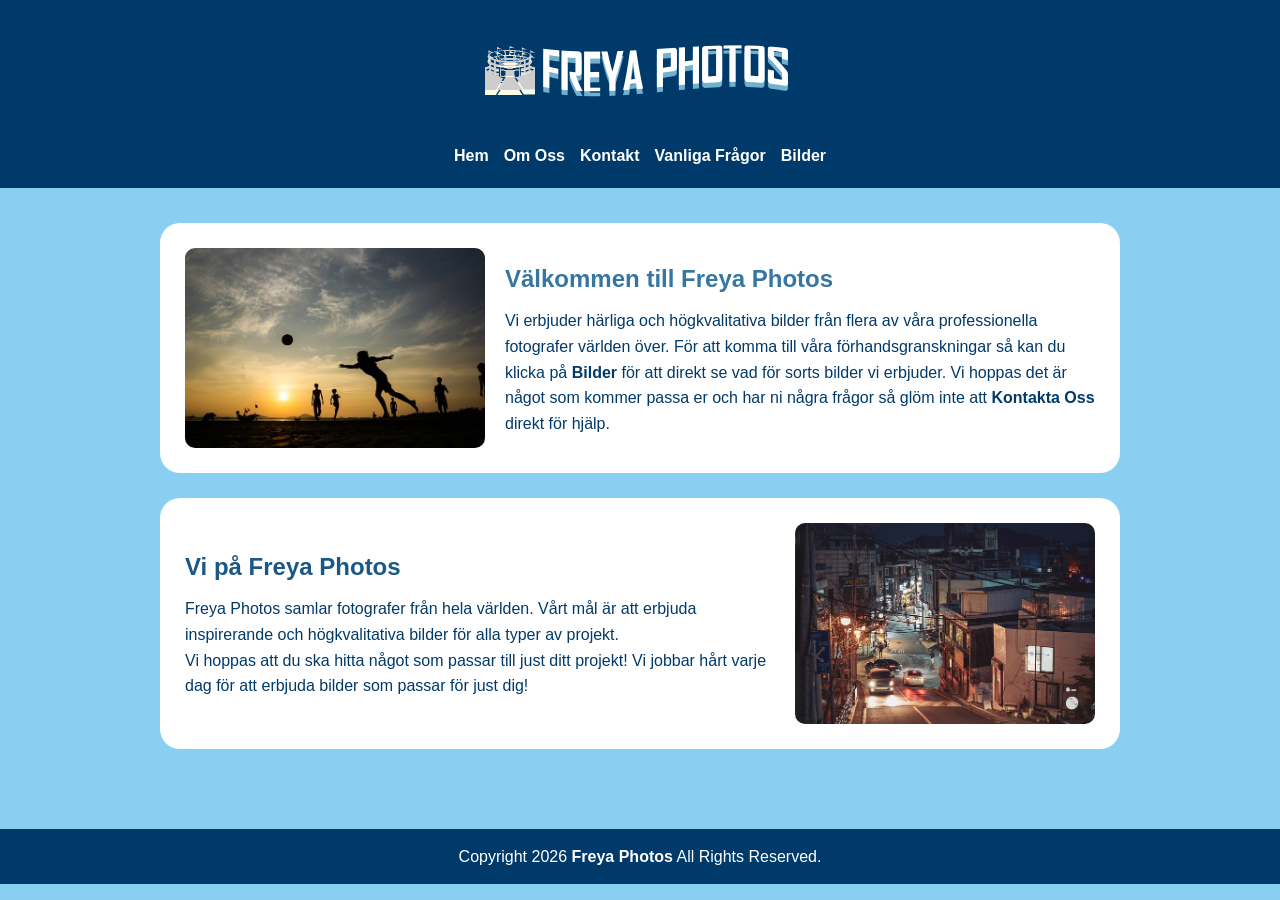
<file: index.html>
<!DOCTYPE html>
<html lang="sv">
<head>
    <meta charset="UTF-8">
    <meta name="viewport" content="width=device-width, initial-scale=1.0">
    <meta name="description" content="Freya Photos erbjuder de bästa bilderna online idag till de bästa priserna.">
    <meta name="keywords" content="freya photos, köpa bilder, bil bilder, flygplan bilder">
    <title>Freya Photos</title>
    <link rel="stylesheet" href="style.css">
</head>
<body>

<header>
    <img src="bilder/loga.png" alt="Freya Photos" class="logo">

    <nav aria-label="Huvudmeny">
        <a href="index.html">Hem</a>
        <a href="omoss.html">Om Oss</a>
        <a href="kontakt.html">Kontakt</a>
        <a href="faq.html">Vanliga Frågor</a>
        <a href="bilder.html">Bilder</a>
    </nav>
</header>

<main>

    <section class="welcome" aria-labelledby="welcome-heading">
        <img src="bilder/beach.jpg" alt="Spelar boll på stranden">
        <div class="text">
        <h1 id="welcome-heading">Välkommen till Freya Photos</h1>
        
        <p>
            Vi erbjuder härliga och högkvalitativa bilder från flera av våra
            professionella fotografer världen över.
            För att komma till våra förhandsgranskningar så kan du klicka på <a href="bilder.html">Bilder</a> för att direkt se vad för sorts bilder vi erbjuder.
            Vi hoppas det är något som kommer passa er och har ni några frågor så glöm inte att <a href="kontakt.html">Kontakta Oss</a> direkt för hjälp.
        </p>
    </div>
    </section>

    <section class="about" aria-labelledby="about-heading">
        <div class="text">
            <h2 id="about-heading">Vi på Freya Photos</h2>

            <p>
                Freya Photos samlar fotografer från hela världen.
                Vårt mål är att erbjuda inspirerande och högkvalitativa
                bilder för alla typer av projekt.
            </p>

            <p>
                Vi hoppas att du ska hitta något som passar till just ditt projekt!
                Vi jobbar hårt varje dag för att erbjuda bilder som passar för just dig!
            </p>
        </div>
    <img src="bilder/stad.jpg" alt="Stadsbild">
        
    </section>

</main>

<footer>
    <p>Copyright 2026 <a href="index.html" aria-label="Freya Photos startsida">Freya Photos</a> All Rights Reserved.</p>
</footer>

</body>
</html>
</file>
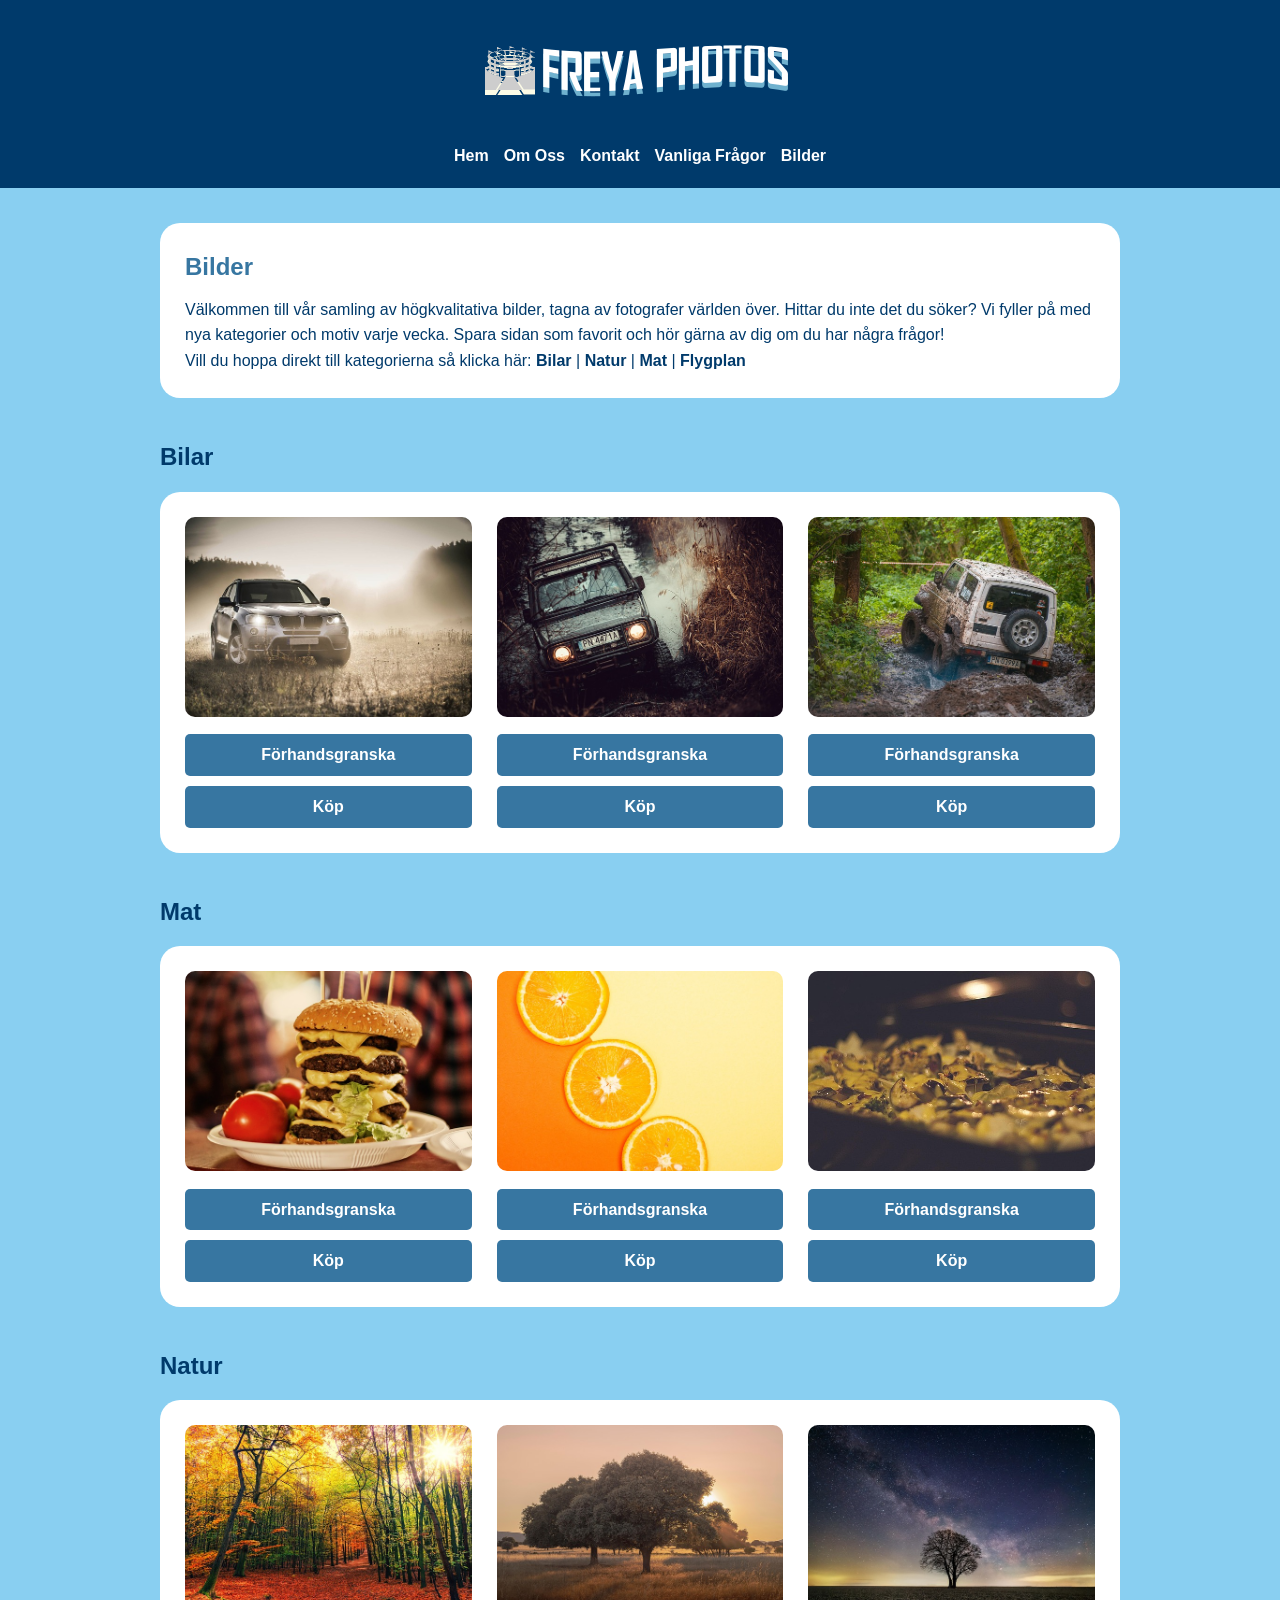
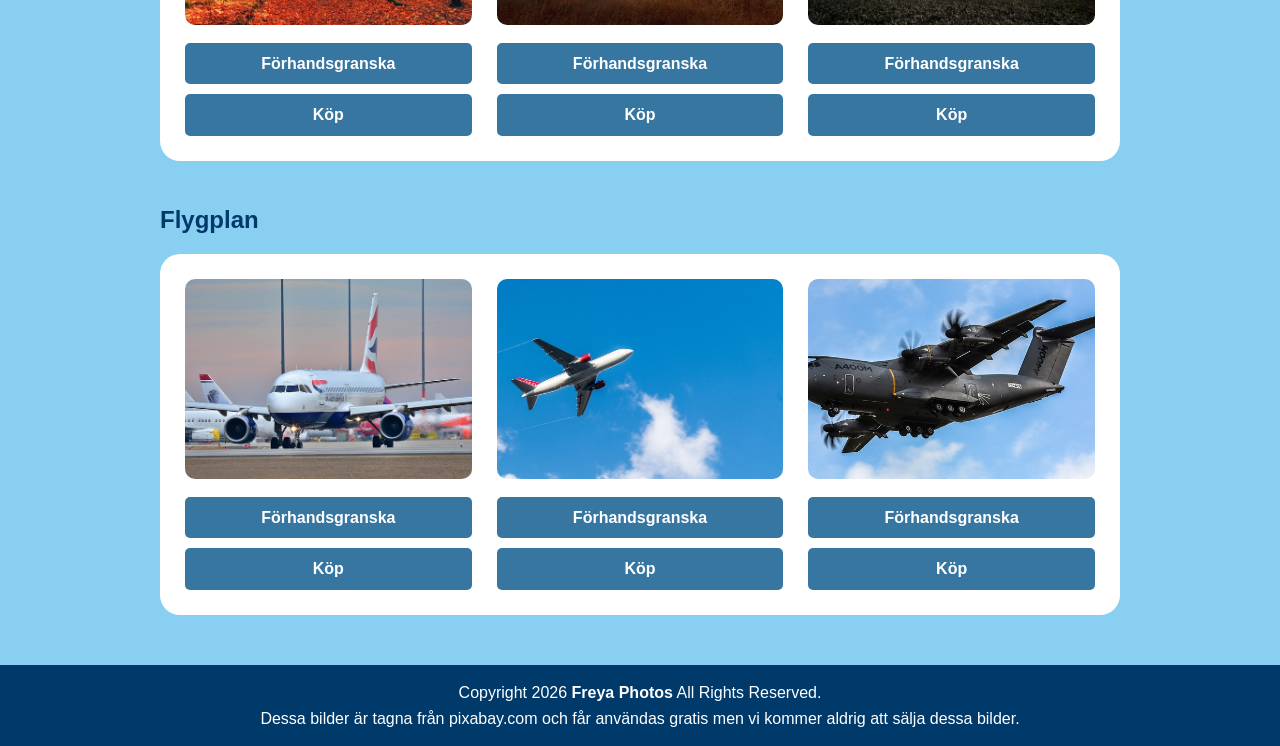
<file: bilder.html>
<!DOCTYPE html>
<html lang="sv">
<head>
    <meta charset="UTF-8">
    <meta name="viewport" content="width=device-width, initial-scale=1.0">
    <meta name="description" content="Köp billiga bilder på Freya Photos idag.">
    <meta name="keywords" content="köpa bilder, content, webbutveckling content, fina bilder">
    <title>Freya Photos - Köp Bilder</title>
    <link rel="stylesheet" href="style.css">
</head>
<body>

<header>
    <img src="bilder/loga.png" alt="Freya Photos" class="logo">

    <nav aria-label="Huvudmeny">
        <a href="index.html">Hem</a>
        <a href="omoss.html">Om Oss</a>
        <a href="kontakt.html">Kontakt</a>
        <a href="faq.html">Vanliga Frågor</a>
        <a href="bilder.html">Bilder</a>
    </nav>
</header>
<main>
    <section class="about" aria-labelledby="gallery-main-heading">
        <div class="text">
            <h1 id="gallery-main-heading">Bilder</h1>
            <p>Välkommen till vår samling av högkvalitativa bilder, tagna av fotografer världen över.
                Hittar du inte det du söker? Vi fyller på med nya kategorier och motiv varje vecka.
                Spara sidan som favorit och hör gärna av dig om du har några frågor!
            </p>
            <p>Vill du hoppa direkt till kategorierna så klicka här: <a href="#bilar">Bilar</a> | <a href="#natur">Natur</a> | <a href="#mat">Mat</a> | <a href="#flygplan">Flygplan</a> </p>
        </div>
    </section>

    <h2 id="bilar">Bilar</h2>
    <section class="gallery" aria-labelledby="bilar">
        <div class="bildkort">
            <img src="bilder/bmw.jpg" alt="Mörkblå BMW bil parkerad utomhus">
            <a href="bilder/bmw.jpg">Förhandsgranska <span class="sr-only">mörkblå BMW bil</span></a>
            <a href="#">Köp <span class="sr-only">bild på mörkblå BMW bil</span></a>
        </div>

        <div class="bildkort">
            <img src="bilder/bil2.jpg" alt="Röd sportbil på en väg">
            <a href="bilder/bil2.jpg">Förhandsgranska <span class="sr-only">röd sportbil</span></a>
            <a href="#">Köp <span class="sr-only">bild på röd sportbil</span></a>
        </div>

        <div class="bildkort">
            <img src="bilder/vehicle.jpg" alt="Fyrhjulsdriven jeep i terräng">
            <a href="bilder/vehicle.jpg">Förhandsgranska <span class="sr-only">fyrhjulsdriven jeep</span></a>
            <a href="#">Köp <span class="sr-only">bild på fyrhjulsdriven jeep</span></a>
        </div>
    </section> 

    <h2 id="mat">Mat</h2>
    <section class="gallery" aria-labelledby="mat">
        <div class="bildkort">
            <img src="bilder/jimmyxrose-burger.jpg" alt="Stor hamburgare med smält ost och grönsaker">
            <a href="bilder/jimmyxrose-burger.jpg">Förhandsgranska <span class="sr-only">stor hamburgare</span></a>
            <a href="#">Köp <span class="sr-only">bild på stor hamburgare</span></a>
        </div>

        <div class="bildkort">
            <img src="bilder/tamanna_rumee-orange.jpg" alt="Skivade färska apelsiner">
            <a href="bilder/tamanna_rumee-orange.jpg">Förhandsgranska <span class="sr-only">skivade apelsiner</span></a>
            <a href="#">Köp <span class="sr-only">bild på skivade apelsiner</span></a>
        </div>

        <div class="bildkort">
            <img src="bilder/jimmyxrose-food.jpg" alt="Rostad potatis i en skål">
            <a href="bilder/jimmyxrose-food.jpg">Förhandsgranska <span class="sr-only">rostad potatis</span></a>
            <a href="#">Köp <span class="sr-only">bild på rostad potatis</span></a>
        </div>
    </section>

    <h2 id="natur">Natur</h2>
    <section class="gallery" aria-labelledby="natur">
        <div class="bildkort">
            <img src="bilder/jplenio-forest.jpg" alt="Solstrålar som tränger igenom en grön skog">
            <a href="bilder/jplenio-forest.jpg">Förhandsgranska <span class="sr-only">solig grön skog</span></a>
            <a href="#">Köp <span class="sr-only">bild på solig grön skog</span></a>
        </div>

        <div class="bildkort">
            <img src="bilder/leolo212-cabaneros-national-park.jpg" alt="Landskap över Cabaneros nationalpark">
            <a href="bilder/leolo212-cabaneros-national-park.jpg">Förhandsgranska <span class="sr-only">Cabaneros nationalpark</span></a>
            <a href="#">Köp <span class="sr-only">bild på Cabaneros nationalpark</span></a>
        </div>

        <div class="bildkort">
            <img src="bilder/evgenit-night-sky.jpg" alt="Stjärnklar nattbild över ett landskap">
            <a href="bilder/evgenit-night-sky.jpg">Förhandsgranska <span class="sr-only">stjärnklar nattbild</span></a>
            <a href="#">Köp <span class="sr-only">bild på stjärnklar nattbild</span></a>
        </div>
    </section>

    <h2 id="flygplan">Flygplan</h2>
    <section class="gallery" aria-labelledby="flygplan">
        <div class="bildkort">
            <img src="bilder/airbus-4454338_640.jpg" alt="Stort passagerarflygplan av modellen Airbus">
            <a href="bilder/airbus-4454338_640.jpg">Förhandsgranska <span class="sr-only">Airbus passagerarflygplan</span></a>
            <a href="#">Köp <span class="sr-only">bild på Airbus passagerarflygplan</span></a>
        </div>

        <div class="bildkort">
            <img src="bilder/airplane-3243995_640.jpg" alt="Vitt flygplan som flyger i luften bland molnen">
            <a href="bilder/airplane-3243995_640.jpg">Förhandsgranska <span class="sr-only">flygplan i luften</span></a>
            <a href="#">Köp <span class="sr-only">bild på flygplan i luften</span></a>
        </div>

        <div class="bildkort">
            <img src="bilder/pexels-air-force-2178863_640.jpg" alt="Militärt Airforce-flygplan på landningsbanan">
            <a href="bilder/pexels-air-force-2178863_640.jpg">Förhandsgranska <span class="sr-only">militärt flygplan</span></a>
            <a href="#">Köp <span class="sr-only">bild på militärt flygplan</span></a>
        </div>
    </section>
</main>

<footer>
    <p>Copyright 2026 <a href="index.html" aria-label="Freya Photos startsida">Freya Photos</a> All Rights Reserved.</p>
    <p>Dessa bilder är tagna från pixabay.com och får användas gratis men vi kommer aldrig att sälja dessa bilder.</p>
</footer>

</body>
</html>
</file>
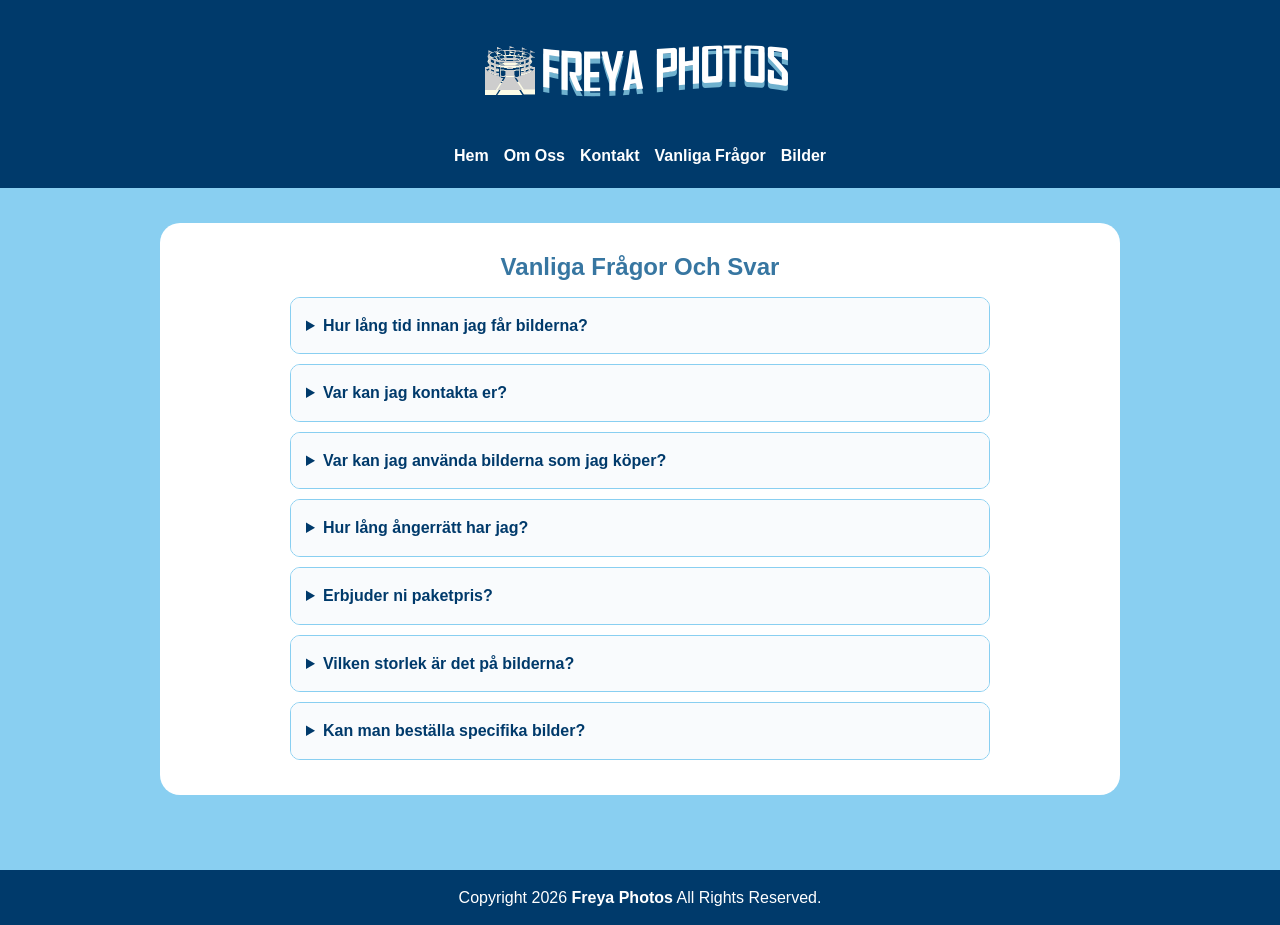
<file: faq.html>
<!DOCTYPE html>
<html lang="sv">
<head>
    <meta charset="UTF-8">
    <meta name="viewport" content="width=device-width, initial-scale=1.0">
    <meta name="description" content="Vanliga frågor som vi på Freya Photos får och de vanligaste svaren som vi ger.">
    <meta name="keywords" content="vanliga frågor, faq freya photos, kontakta oss">
    <title>Freya Photos - Vanliga frågor</title>
    <link rel="stylesheet" href="style.css">
</head>
<body>

<header>
    <img src="bilder/loga.png" alt="Freya Photos" class="logo">

    <nav aria-label="Huvudmeny">
        <a href="index.html">Hem</a>
        <a href="omoss.html">Om Oss</a>
        <a href="kontakt.html">Kontakt</a>
        <a href="faq.html">Vanliga Frågor</a>
        <a href="bilder.html">Bilder</a>
    </nav>
</header>
<main>
    <section class="faq">
    <h1>Vanliga Frågor Och Svar</h1>
    
    <details>
        <summary>Hur lång tid innan jag får bilderna?</summary>
        <p>Du får tillgång till bilderna direkt efter köp.</p>
    </details>

    <details>
        <summary>Var kan jag kontakta er?</summary>
        <p>Du kan <a href="kontakt.html">kontakta oss via vår kontaktsida</a></p>
    </details>

    <details>
        <summary>Var kan jag använda bilderna som jag köper?</summary>
        <p>Du kan använda bilderna som du köper på Freya Photos på alla dina projekt.</p>
    </details>

    <details>
        <summary>Hur lång ångerrätt har jag?</summary>
        <p>Du har 30 dagar på dig att ångra ditt köp.</p>
    </details>

    <details>
        <summary>Erbjuder ni paketpris?</summary>
        <p>Just nu kan du bara köpa en bild åt gången, men vi jobbar på paketerbjudanden.</p>
    </details>

    <details>
        <summary>Vilken storlek är det på bilderna?</summary>
        <p>Du kommer att få de största möjliga versionerna av bilderna.<br>Samtidigt så erbjuder vi bilder som är anpassade för webben.</p>
    </details>

    <details>
        <summary>Kan man beställa specifika bilder?</summary>
        <p>Du kan <a href="kontakt.html">kontakta oss</a> för specialbeställningar om du har specifika önskemål.</p>
    </details>
</section>

</main>

<footer>
    <p>Copyright 2026 <a href="index.html" aria-label="Freya Photos startsida">Freya Photos</a> All Rights Reserved.</p>
</footer>

</body>
</html>
</file>
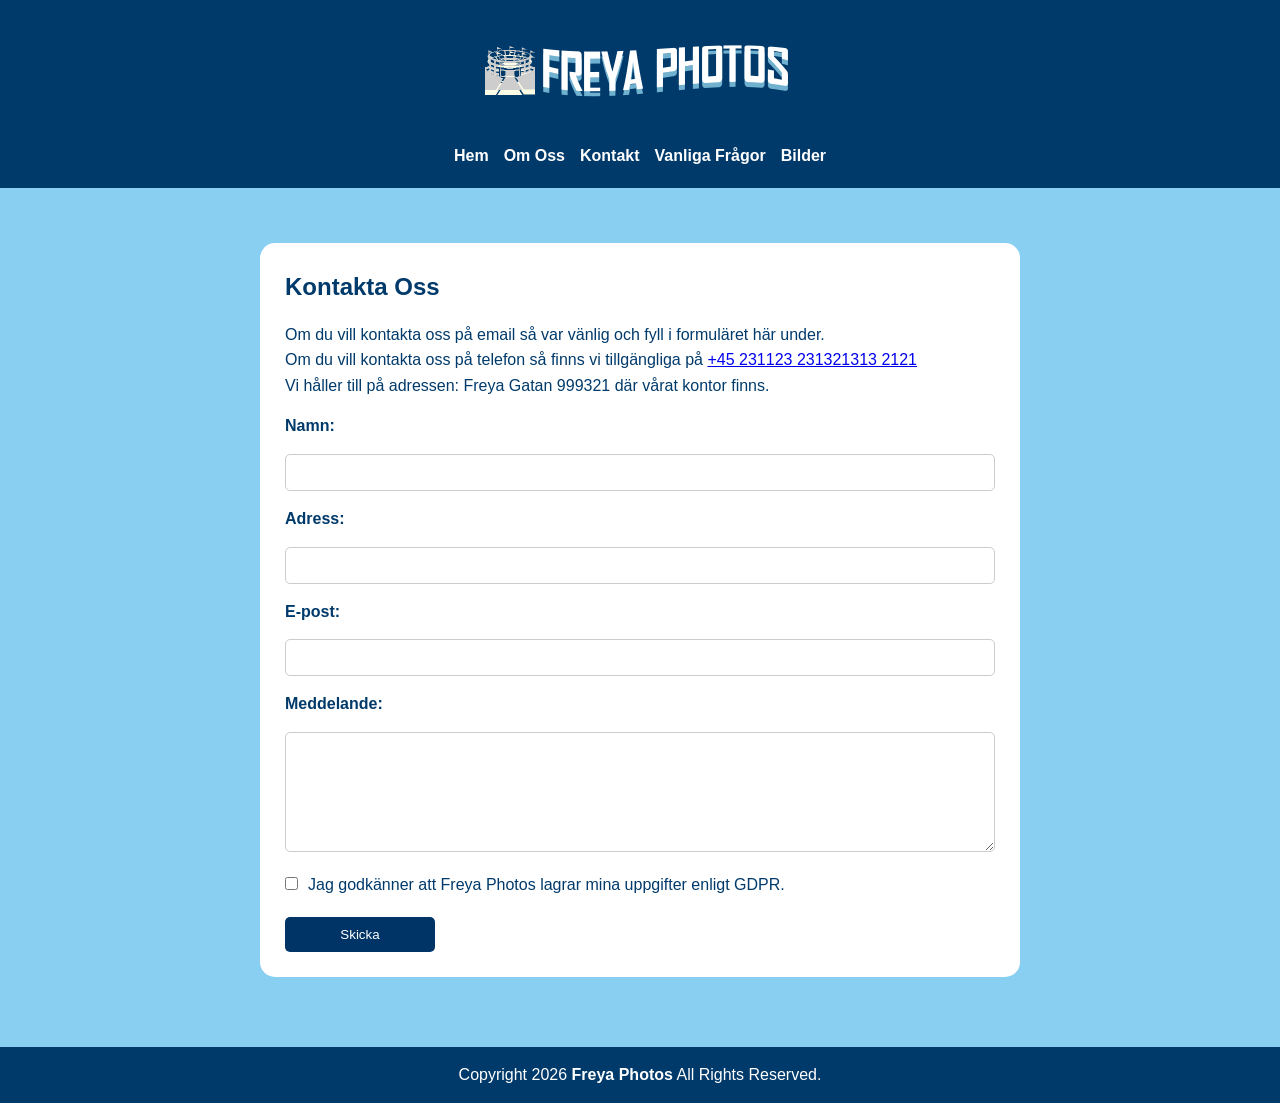
<file: kontakt.html>
<!DOCTYPE html>
<html lang="sv">
<head>
    <meta charset="UTF-8">
    <meta name="viewport" content="width=device-width, initial-scale=1.0">
    <meta name="description" content="Kontakta oss på Freya Photos för support och tips.">
    <meta name="keywords" content="kontakta freya photos, email kontakt, telefon nummer, support">
    <title>Freya Photos - Kontakta Oss</title>
    <link rel="stylesheet" href="style.css">
</head>
<body>

<header>
    <img src="bilder/loga.png" alt="Freya Photos" class="logo">

    <nav aria-label="Huvudmeny">
        <a href="index.html">Hem</a>
        <a href="omoss.html">Om Oss</a>
        <a href="kontakt.html">Kontakt</a>
        <a href="faq.html">Vanliga Frågor</a>
        <a href="bilder.html">Bilder</a>
    </nav>
</header>
<main>
    <section class="kontakt">
        
        <form>
            <h1>Kontakta Oss</h1>
            <p>Om du vill kontakta oss på email så var vänlig och fyll i formuläret här under.<br>
               Om du vill kontakta oss på telefon så finns vi tillgängliga på <a href="tel:+452311232313213132121">+45 231123 231321313 2121</a><br>
               Vi håller till på adressen: Freya Gatan 999321 där vårat kontor finns.
            </p>
            
            <label for="namn">Namn:</label>
            <input type="text" id="namn" name="namn">

            <label for="adress">Adress:</label>
            <input type="text" id="adress" name="adress">

            <label for="email">E-post:</label>
            <input type="email" id="email" name="email">

            <label for="meddelande">Meddelande:</label>
            <textarea id="meddelande" name="meddelande"></textarea>
            
            <div class="gdpr-box">
                <input type="checkbox" id="gdpr" required>
                <label for="gdpr">Jag godkänner att Freya Photos lagrar mina uppgifter enligt GDPR.</label>
            </div>
            
            <button type="submit">Skicka</button>
        </form>
    </section>

</main>

<footer>
    <p>Copyright 2026 <a href="index.html" aria-label="Freya Photos startsida">Freya Photos</a> All Rights Reserved.</p>
</footer>

</body>
</html>
</file>
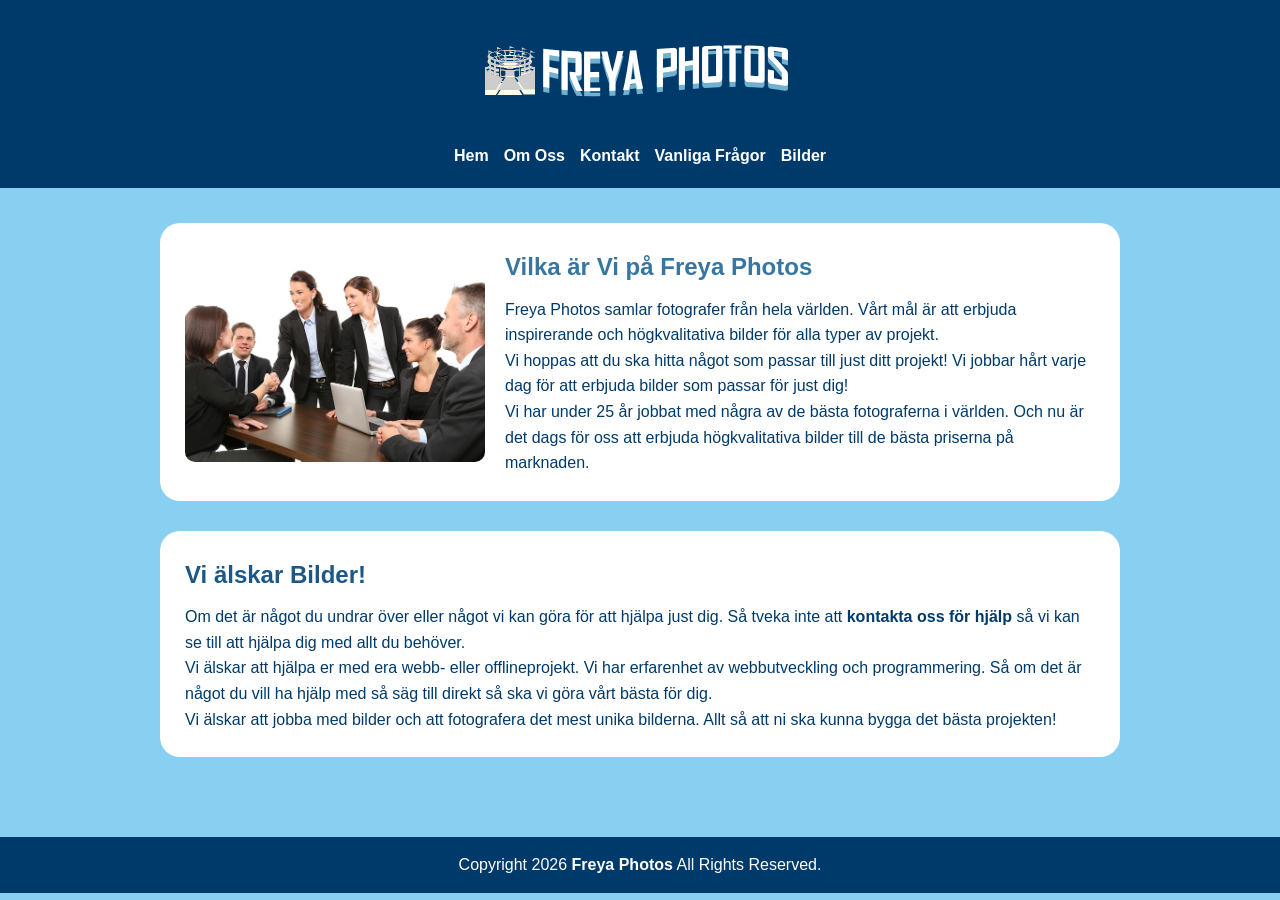
<file: omoss.html>
<!DOCTYPE html>
<html lang="sv">
<head>
    <meta charset="UTF-8">
    <meta name="viewport" content="width=device-width, initial-scale=1.0">
    <meta name="description" content="Lär dig allting om oss på Freya Photos, vilka vi är och varför vi gör det här!">
    <meta name="keywords" content="om freya photos, lär känna oss">
    <title>Freya Photos - Om Oss</title>
    <link rel="stylesheet" href="style.css">
</head>
<body>

<header>
    <img src="bilder/loga.png" alt="Freya Photos" class="logo">

    <nav aria-label="Huvudmeny">
        <a href="index.html">Hem</a>
        <a href="omoss.html">Om Oss</a>
        <a href="kontakt.html">Kontakt</a>
        <a href="faq.html">Vanliga Frågor</a>
        <a href="bilder.html">Bilder</a>
    </nav>
</header>
<main>
    <section class="about" aria-labelledby="about-heading-1">
        <img src="bilder/vilka.jpg" alt="Vilka vi är">
        
        <div class="text">
            <h1 id="about-heading-1">Vilka är Vi på Freya Photos</h1>
            <p>
                Freya Photos samlar fotografer från hela världen.
                Vårt mål är att erbjuda inspirerande och högkvalitativa
                bilder för alla typer av projekt.
            </p>

            <p>
                Vi hoppas att du ska hitta något som passar till just ditt projekt!
                Vi jobbar hårt varje dag för att erbjuda bilder som passar för just dig!
            </p>
            <p>Vi har under 25 år jobbat med några av de bästa fotograferna i världen.
            Och nu är det dags för oss att erbjuda högkvalitativa bilder till de bästa priserna på marknaden.
            </p>
        </div>
    </section>
    <section class="about" aria-labelledby="about-heading-2">
        <div class="text">
            <h2 id="about-heading-2">Vi älskar Bilder!</h2>
            <p>Om det är något du undrar över eller något vi kan göra för att hjälpa just dig.
            Så tveka inte att <a href="kontakt.html">kontakta oss för hjälp</a> så vi kan se till att hjälpa dig med allt du behöver.
            </p>
            <p>Vi älskar att hjälpa er med era webb- eller offlineprojekt. Vi har erfarenhet av webbutveckling och programmering.
            Så om det är något du vill ha hjälp med så säg till direkt så ska vi göra vårt bästa för dig.
            </p>
            <p>Vi älskar att jobba med bilder och att fotografera det mest unika bilderna.
                Allt så att ni ska kunna bygga det bästa projekten!
            </p>
        </div>
    </section>

</main>

<footer>
    <p>Copyright 2026 <a href="index.html" aria-label="Freya Photos startsida">Freya Photos</a> All Rights Reserved.</p>
</footer>

</body>
</html>
</file>
<file: style.css>
/* Färgvariabler */

:root {
    --dark-blue: #003A6B;
    --blue-sapphire: #1B5886;
    --queen-blue: #3776A1;
    --silver-lake: #5293BB;
    --iceberg: #6EB1D6;
    --baby-blue: #89CFF1;

    --white: #ffffff;
}

/* Grundinställningar */

* {
    margin: 0;
    padding: 0;
    box-sizing: border-box;
}

body {
    background-color: var(--baby-blue);
    font-family: Arial, sans-serif;
    color: var(--dark-blue);
    line-height: 1.6;
}

/* Header */

header {
    background-color: var(--dark-blue);
    text-align: center;
    padding: 20px;
}

.logo {
    max-width: 100%;
    height: auto;
}

/* Meny */

nav {
    margin-top: 15px;
    display: flex;
    flex-wrap: wrap;
    justify-content: center;
    gap: 15px;
}

nav a {
    color: var(--white);
    text-decoration: none;
    font-weight: bold;
}

nav a:hover {
    text-decoration: underline;
    color: var(--baby-blue);
}

/* Innehåll */

main {
    max-width: 1000px;
    margin: 15px auto;
    padding: 20px;
}

/* Välkomst-ruta */

.welcome {
    background-color: var(--white);
    padding: 25px;
    border-radius: 20px;
    margin-bottom: 25px;
    
    display: flex;
    flex-direction: column;
    align-items: center;
    gap: 20px;
}
.text {
    flex: 1;
}

.welcome img {
    width: 100%;
    max-width: 300px;
    height: auto;
    border-radius: 10px;
}
.welcome h1 {
    margin-bottom: 10px;
    color: var(--queen-blue);
}

.welcome a {
    color: var(--dark-blue);
    text-decoration: none;
    margin: 0 0px;
    font-weight: bold;
}

.welcome a:hover {
    text-decoration: underline;
    color: var(--dark-blue);
}

/* Om oss */

.about {
    background-color: var(--white);
    padding: 25px;
    border-radius: 20px;
    margin-bottom: 30px;

    display: flex;
    flex-direction: column;
    align-items: center;
    gap: 20px;
}

.about img {
    width: 100%;
    max-width: 300px;
    height: auto;
    border-radius: 10px;
}

.about h1 {
    margin-bottom: 10px;
    color: var(--queen-blue);
}

.about h2 {
    margin-bottom: 10px;
    color: var(--blue-sapphire);
}
.about a {
    color: var(--dark-blue);
    text-decoration: none;
    margin: 0 0px;
    font-weight: bold;
}

.about a:hover {
    text-decoration: underline;
    color: var(--dark-blue);
}
/* Kontakt */

.kontakt {
    max-width: 800px;
    margin: 0px auto;
    padding: 20px;
}

.kontakt form {
    background: white;
    padding: 25px;
    border-radius: 15px;

    display: flex;
    flex-direction: column;
    gap: 15px;
}

.kontakt label {
    font-weight: bold;
}

.kontakt input[type="text"],
.kontakt input[type="email"],
.kontakt textarea {
    width: 100%;
    padding: 10px;
    border: 1px solid #ccc;
    border-radius: 5px;
    box-sizing: border-box;
}

.kontakt textarea {
    min-height: 120px;
}

.kontakt button {
    width: 100%;
    max-width: 150px;
    padding: 10px;
    border: none;
    border-radius: 5px;
    background: #003366;
    color: white;
    cursor: pointer;
} 

/* GDPR */

.gdpr-box {
    display: flex;
    align-items: flex-start;
    gap: 10px;
    margin: 5px 0;
}

.gdpr-box input[type="checkbox"] {
    margin-top: 5px;
    cursor: pointer;
}

.gdpr-box label {
    font-weight: normal;
    cursor: pointer;
}

/* Vanliga Frågor */

.faq {
    background-color: var(--white);
    padding: 25px;
    border-radius: 20px;
    margin-bottom: 25px;
    
    display: flex;
    flex-direction: column;
    align-items: center;
}
.text {
    flex: 1;
}

.faq img {
    width: 100%;
    max-width: 300px;
    height: auto;
    border-radius: 10px;
}
.faq h1 {
    margin-bottom: 10px;
    color: var(--queen-blue);
}

.faq a {
    color: var(--dark-blue);
    text-decoration: none;
    margin: 0 0px;
    font-weight: bold;
}

.faq a:hover {
    text-decoration: underline;
    color: var(--dark-blue);
}

/* details och summary test */

details {
    width: 100%;
    max-width: 700px;
    margin-bottom: 10px;
    background-color: var(--white);
    border: 1px solid var(--baby-blue);
    border-radius: 10px;
    overflow: hidden;
    text-align: left;
}

/* Själva frågan man klickar på */
summary {
    padding: 15px;
    font-weight: bold;
    color: var(--dark-blue);
    cursor: pointer;
    background-color: #f9fbfd; 
    transition: background 0.2s ease;
}

/* Hover-effekt */
summary:hover {
    background-color: var(--baby-blue);
    color: var(--dark-blue);
}

/* Svaren */
details p {
    padding: 15px;
    margin: 0;
    line-height: 1.6;
    background-color: var(--white);
    border-top: 1px solid #eee;
}

/* Bilder */

.gallery {
    background: white;
    padding: 25px;
    border-radius: 20px;

    display: grid;
    grid-template-columns: repeat(auto-fit, minmax(250px, 1fr));
    gap: 25px;
}
.bildkort {
    text-align: center;
}

.bildkort img {
    width: 100%;
    height: 200px;
    object-fit: cover;
    border-radius: 10px;
}

.bildkort a {
    display: block;
    margin-top: 10px;
    padding: 8px;
    background-color: var(--queen-blue);
    color: var(--white) !important; 
    text-decoration: none;
    border-radius: 5px;
    font-weight: bold;
    transition: background-color 0.2s;
}

.bildkort a:hover {
    background-color: var(--dark-blue);
    text-decoration: none;
}

main h2 {
    margin-top: 40px;
    margin-bottom: 15px;
    color: var(--dark-blue);
}

.about h2 {
    margin-top: 0; 
}

/* Mjuk scrollning Bilder */
html {
    scroll-behavior: smooth;
}

/* Footer */

footer {
    background-color: var(--dark-blue);
    color: white;
    text-align: center;
    padding: 15px;
    margin-top: 30px;
} 
footer a {
    color: white;
    text-decoration: none;
    margin: 0 0px;
    font-weight: bold;
}

footer a:hover {
    text-decoration: underline;
    color: var(--baby-blue);
}

/* Döljer Information */
.sr-only {
    position: absolute;
    width: 1px;
    height: 1px;
    padding: 0;
    margin: -1px;
    overflow: hidden;
    clip: rect(0, 0, 0, 0);
    white-space: nowrap;
    border: 0;
}

/* Responsiv Design */

@media (min-width: 768px) {
    .welcome {
        flex-direction: row;
        justify-content: space-between;
        align-items: center;
        text-align: left;
    }

    .about {
        flex-direction: row;
        justify-content: space-between;
        align-items: center;
        text-align: left;
    }
}
</file>
